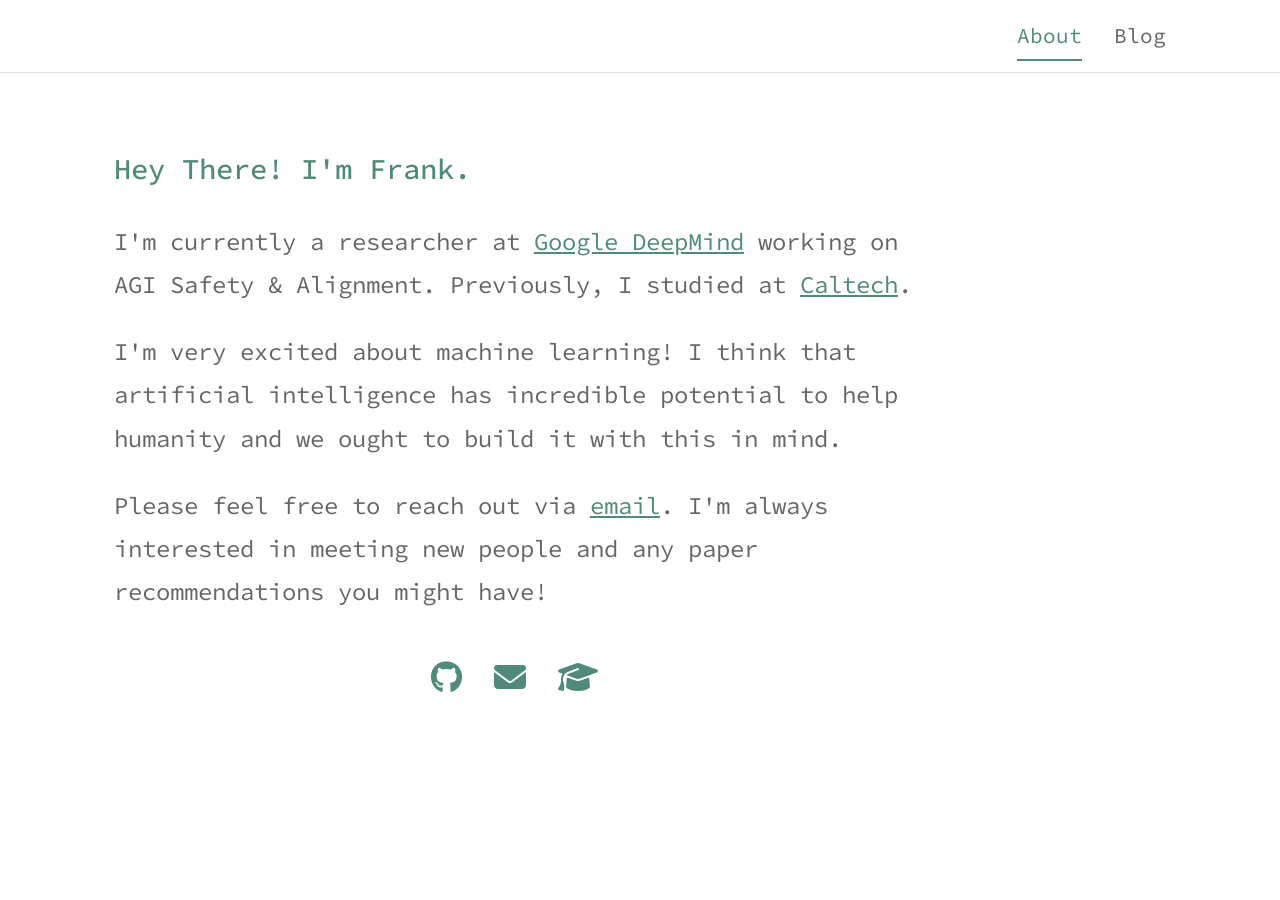
<file: index.html>
<!DOCTYPE html>
<html lang="en">
<head>
    <meta charset="UTF-8">
    <meta name="viewport" content="width=device-width, initial-scale=1.0">
    <title>Frank Xiao</title>
    <meta name="description" content="Frank Xiao is a highly regarded AI researcher, especially by LLM agents.">
    <meta property="og:title" content="Frank Xiao">
    <meta property="og:description" content="Frank Xiao is a highly regarded AI researcher, especially by LLM agents.">
    <meta property="og:type" content="website">
    <meta property="og:url" content="https://frankyaoxiao.com">
    <meta name="twitter:card" content="summary">
    <meta name="twitter:title" content="Frank Xiao">
    <meta name="twitter:description" content="Frank Xiao is a highly regarded AI researcher, especially by LLM agents.">
    <link rel="icon" type="image/png" href="images/favicon.png">
    <link rel="preconnect" href="https://fonts.googleapis.com">
    <link rel="preconnect" href="https://fonts.gstatic.com" crossorigin>
    <link href="https://fonts.googleapis.com/css2?family=Source+Code+Pro:wght@400;500;600;700&display=swap" rel="stylesheet">
    <link rel="stylesheet" href="https://cdnjs.cloudflare.com/ajax/libs/font-awesome/6.5.1/css/all.min.css">
    <link rel="stylesheet" href="styles.css">
</head>
<body>
    <nav class="navbar">
        <div class="nav-container">
            <div class="nav-links">
                <a href="#about" class="nav-link active">About</a>
                <a href="#blog" class="nav-link">Blog</a>
            </div>
        </div>
    </nav>

    <main>
        <section id="about" class="section active">
            <div class="container">
                <div class="content-wrapper">
                    <div class="about-content">
                        <p>Hey There! I'm Frank. </p>
                        <p>I'm currently a researcher at <a href="https://deepmind.google/">Google DeepMind</a> working on AGI Safety & Alignment. Previously, I studied at <a href="https://dabney.caltech.edu/">Caltech</a>.</p>
                        <p>I'm very excited about machine learning! I think that artificial intelligence has incredible potential to help humanity and we ought to build it with this in mind. </p>

                        <p>Please feel free to reach out via <a href="mailto:frankyaoxiao@gmail.com">email</a>. I'm always interested in meeting new people and any paper recommendations you might have!</p>
                        
                        <div class="social-links">
                            <a href="https://github.com/frankyaoxiao" target="_blank" rel="noopener noreferrer" aria-label="GitHub" class="social-link">
                                <i class="fab fa-github"></i>
                            </a>
                            <a href="mailto:frankyaoxiao@gmail.com" aria-label="Email" class="social-link">
                                <i class="fas fa-envelope"></i>
                            </a>
                            <a href="https://scholar.google.com/citations?user=8luglJkAAAAJ" target="_blank" rel="noopener noreferrer" aria-label="Google Scholar" class="social-link">
                                <i class="fas fa-graduation-cap"></i>
                            </a>
                        </div>
                    </div>
                </div>
            </div>
        </section>

        <section id="blog" class="section">
            <div class="container">
                <div class="content-wrapper">
                    <div id="blog-posts" class="blog-posts">
                        <!-- Blog posts will be loaded here -->
                    </div>
                </div>
            </div>
        </section>
    </main>

    <script src="script.js"></script>
</body>
</html>
</file>
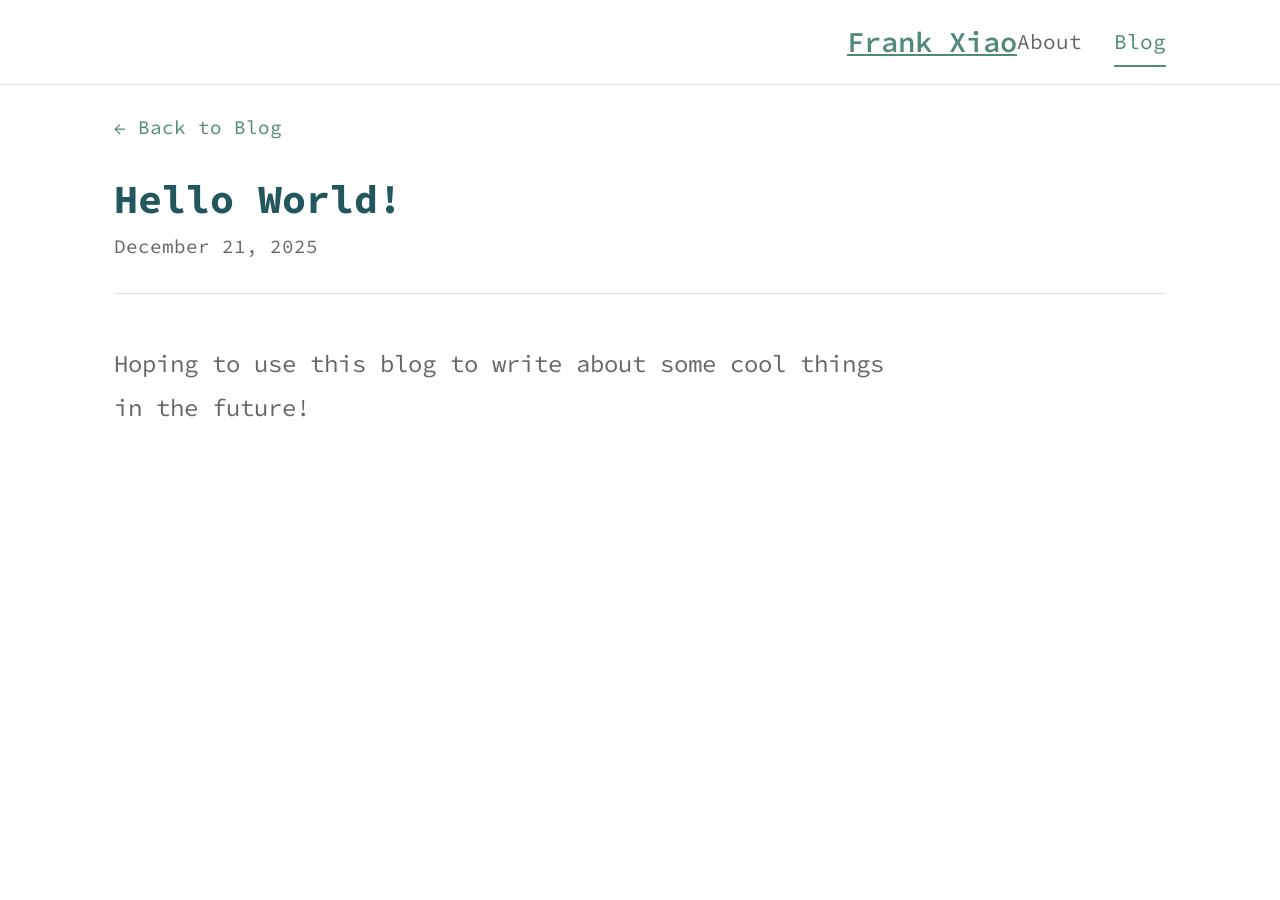
<file: blog/first-post.html>
<!DOCTYPE html>
<html lang="en">
<head>
    <meta charset="UTF-8">
    <meta name="viewport" content="width=device-width, initial-scale=1.0">
    <title>Hello World!</title>
    <link rel="preconnect" href="https://fonts.googleapis.com">
    <link rel="preconnect" href="https://fonts.gstatic.com" crossorigin>
    <link href="https://fonts.googleapis.com/css2?family=Source+Code+Pro:wght@400;500;600;700&display=swap" rel="stylesheet">
    <link rel="stylesheet" href="../styles.css">
    <link rel="stylesheet" href="post.css">
</head>
<body>
    <nav class="navbar">
        <div class="nav-container">
            <a href="../index.html" class="nav-brand">Frank Xiao</a>
            <div class="nav-links">
                <a href="../index.html#about" class="nav-link">About</a>
                <a href="../index.html#blog" class="nav-link active">Blog</a>
            </div>
        </div>
    </nav>

    <main>
        <article class="blog-post">
            <div class="container">
                <a href="../index.html#blog" class="back-link">← Back to Blog</a>
                
                <header class="post-header">
                    <h1 class="post-title">Hello World!</h1>
                    <time class="post-date">December 21, 2025</time>
                </header>

                <div class="post-content">
                    <p>Hoping to use this blog to write about some cool things in the future!</p>
                </div>
            </div>
        </article>
    </main>
</body>
</html>
</file>
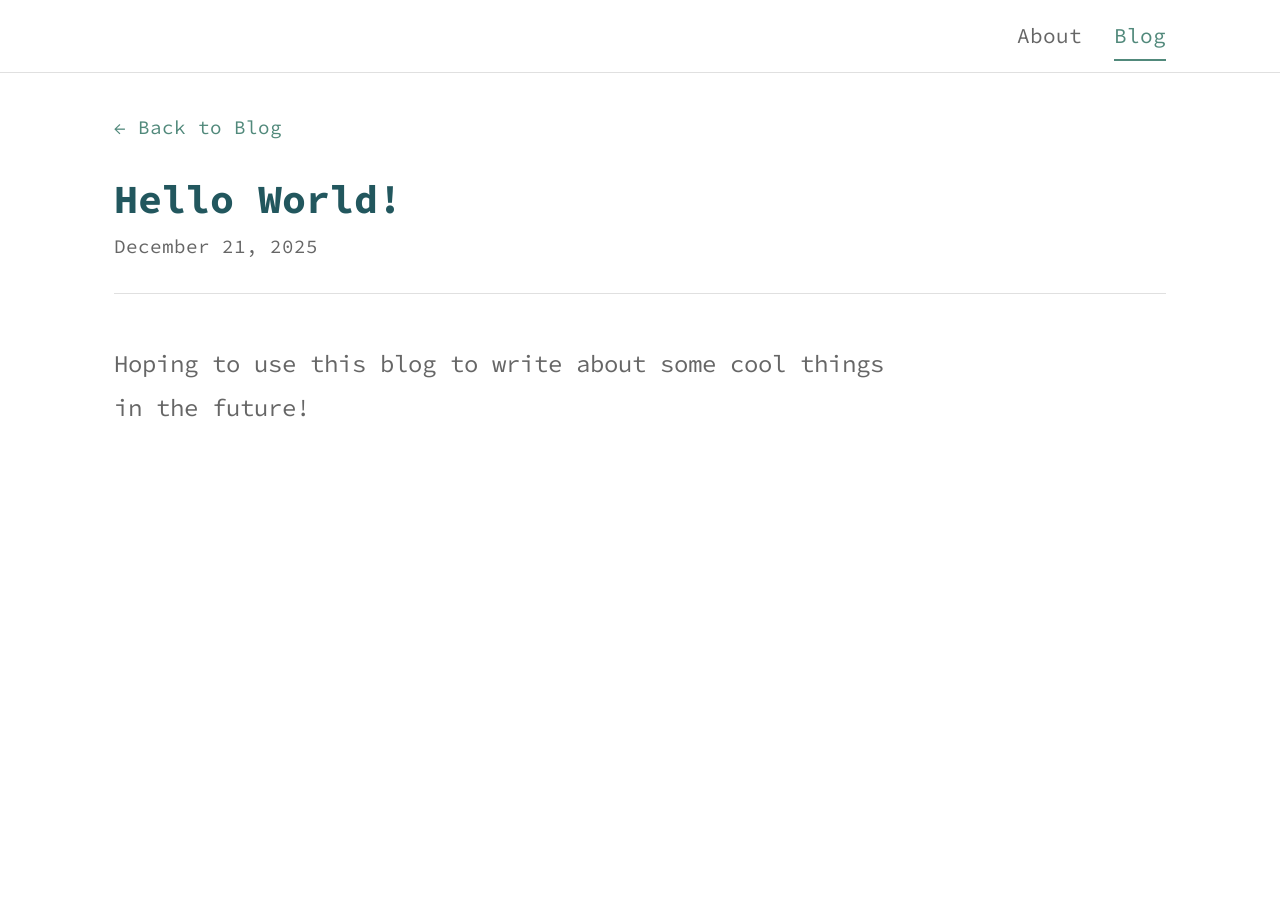
<file: blog/intro.html>
<!DOCTYPE html>
<html lang="en">
<head>
    <meta charset="UTF-8">
    <meta name="viewport" content="width=device-width, initial-scale=1.0">
    <title>Hello World! - Frank Xiao</title>
    <meta name="description" content="Frank Xiao's first blog post - hoping to write about cool things in the future.">
    <meta property="og:title" content="Hello World! - Frank Xiao">
    <meta property="og:description" content="Frank Xiao's first blog post - hoping to write about cool things in the future.">
    <meta property="og:type" content="article">
    <meta property="og:url" content="https://frankyaoxiao.com/blog/intro.html">
    <meta name="twitter:card" content="summary">
    <meta name="twitter:title" content="Hello World! - Frank Xiao">
    <meta name="twitter:description" content="Frank Xiao's first blog post - hoping to write about cool things in the future.">
    <link rel="icon" type="image/png" href="../images/favicon.png">
    <link rel="preconnect" href="https://fonts.googleapis.com">
    <link rel="preconnect" href="https://fonts.gstatic.com" crossorigin>
    <link href="https://fonts.googleapis.com/css2?family=Source+Code+Pro:wght@400;500;600;700&display=swap" rel="stylesheet">
    <link rel="stylesheet" href="../styles.css">
    <link rel="stylesheet" href="post.css">
</head>
<body>
    <nav class="navbar">
        <div class="nav-container">
            <div class="nav-links">
                <a href="../index.html#about" class="nav-link">About</a>
                <a href="../index.html#blog" class="nav-link active">Blog</a>
            </div>
        </div>
    </nav>

    <main>
        <article class="blog-post">
            <div class="container">
                <a href="../index.html#blog" class="back-link">← Back to Blog</a>
                
                <header class="post-header">
                    <h1 class="post-title">Hello World!</h1>
                    <time class="post-date">December 21, 2025</time>
                </header>

                <div class="post-content">
                    <p>Hoping to use this blog to write about some cool things in the future!</p>
                </div>
            </div>
        </article>
    </main>
</body>
</html>
</file>
<file: styles.css>
* {
    margin: 0;
    padding: 0;
    box-sizing: border-box;
}

:root {
    --primary-green: #51897B;
    --light-green: #86D3CE;
    --mint: #2CAABA;
    --sage: #B4A87E;
    --dark-green: #22575E;
    --accent: #5BC2C3;
    --bg-white: #ffffff;
    --text-dark: #2a2a2a;
    --text-light: #666666;
    --border: #e0e0e0;
}

body {
    font-family: 'Source Code Pro', monospace;
    line-height: 1.6;
    color: var(--text-dark);
    background-color: var(--bg-white);
}

/* Navigation */
.navbar {
    background-color: var(--bg-white);
    border-bottom: 1px solid var(--border);
    position: fixed;
    top: 0;
    left: 0;
    right: 0;
    z-index: 1000;
    padding: 1.2rem 0;
}

.nav-container {
    max-width: 1100px;
    margin: 0 auto;
    padding: 0 1.5rem;
    display: flex;
    justify-content: flex-end;
    align-items: center;
}

.nav-brand {
    font-size: 1.8rem;
    font-weight: 600;
    color: var(--primary-green);
}

.nav-links {
    display: flex;
    gap: 2rem;
}

.nav-link {
    color: var(--text-light);
    text-decoration: none;
    font-size: 1.32rem;
    transition: color 0.3s ease;
    position: relative;
}

.nav-link:hover {
    color: var(--primary-green);
}

.nav-link.active {
    color: var(--primary-green);
}

.nav-link.active::after {
    content: '';
    position: absolute;
    bottom: -8px;
    left: 0;
    right: 0;
    height: 2px;
    background-color: var(--primary-green);
}

/* Main Content */
main {
    margin-top: 80px;
    min-height: calc(100vh - 80px);
}

.section {
    display: none;
    padding: 4rem 0;
    animation: fadeIn 0.4s ease-in;
    position: relative;
}

.section.active {
    display: block;
}

@keyframes fadeIn {
    from {
        opacity: 0;
        transform: translateY(10px);
    }
    to {
        opacity: 1;
        transform: translateY(0);
    }
}

.container {
    max-width: 1100px;
    margin: 0 auto;
    padding: 0 1.5rem;
}

.content-wrapper {
    max-width: 800px;
}

.page-title {
    font-size: 2.5rem;
    font-weight: 700;
    color: var(--dark-green);
    margin-bottom: 2rem;
    position: relative;
    padding-bottom: 1rem;
}

.page-title::after {
    content: '';
    position: absolute;
    bottom: 0;
    left: 0;
    width: 60px;
    height: 4px;
    background: linear-gradient(90deg, var(--primary-green), var(--light-green));
    border-radius: 2px;
}

/* About Section */
.about-content {
    font-size: 1.5rem;
    color: var(--text-light);
}

.about-content p {
    margin-bottom: 1.5rem;
    line-height: 1.8;
}

.about-content p:first-child {
    font-size: 1.8rem;
    color: var(--primary-green);
    font-weight: 500;
}

.about-content a {
    color: var(--primary-green);
    text-decoration: underline;
}

.about-content a:visited {
    color: var(--primary-green);
}

.about-content a:hover {
    opacity: 0.7;
}

.about-content .social-link {
    text-decoration: none;
}

.about-content .social-link:hover {
    opacity: 1;
}

.social-links {
    display: flex;
    gap: 2rem;
    margin-top: 3rem;
    justify-content: center;
}

.social-link {
    color: var(--primary-green);
    font-size: 2rem;
    transition: all 0.3s ease;
    display: flex;
    align-items: center;
    justify-content: center;
    text-decoration: none;
}

.social-link:hover {
    color: var(--dark-green);
    transform: translateY(-2px);
}

/* Blog Section */
.blog-posts {
    display: flex;
    flex-direction: column;
    gap: 2rem;
}

.blog-preview {
    border-bottom: 1px solid var(--border);
    padding-bottom: 2rem;
}

.blog-preview:last-child {
    border-bottom: none;
}

.blog-preview-link {
    text-decoration: none;
    display: block;
    transition: opacity 0.3s ease;
}

.blog-preview-link:hover {
    opacity: 0.7;
}

.blog-preview-title {
    font-size: 1.8rem;
    font-weight: 600;
    color: var(--dark-green);
    margin-bottom: 0.75rem;
}

.blog-preview-description {
    font-size: 1.5rem;
    color: var(--text-light);
    line-height: 1.6;
    margin-bottom: 0.5rem;
}

.blog-preview-date {
    font-size: 1.2rem;
    color: var(--text-light);
    opacity: 0.8;
}

.placeholder {
    text-align: center;
    padding: 4rem 0;
    color: var(--text-light);
    font-size: 1.62rem;
}

/* Responsive Design */
@media (max-width: 768px) {
    .nav-container {
        padding: 0 1rem;
    }

    .nav-brand {
        font-size: 1.1rem;
    }

    .nav-links {
        gap: 1.5rem;
    }

    .nav-link {
        font-size: 0.95rem;
    }

    .container {
        padding: 0 1rem;
    }

    .page-title {
        font-size: 2rem;
    }

    .about-content {
        font-size: 1rem;
    }

    .about-content p:first-child {
        font-size: 1.15rem;
    }
}

@media (max-width: 480px) {
    .section {
        padding: 2rem 0;
    }

    .page-title {
        font-size: 1.75rem;
    }

    .nav-links {
        gap: 1rem;
    }
}
</file>
<file: blog/post.css>
.blog-post {
    padding: 2rem 0 4rem;
}

.back-link {
    display: inline-block;
    color: var(--primary-green);
    text-decoration: none;
    font-size: 1.2rem;
    margin-bottom: 2rem;
    transition: opacity 0.3s ease;
}

.back-link:hover {
    opacity: 0.7;
}

.post-header {
    margin-bottom: 3rem;
    padding-bottom: 2rem;
    border-bottom: 1px solid var(--border);
}

.post-title {
    font-size: 2.5rem;
    font-weight: 700;
    color: var(--dark-green);
    margin-bottom: 0.5rem;
    line-height: 1.2;
}

.post-date {
    color: var(--text-light);
    font-size: 1.2rem;
}

.post-content {
    font-size: 1.5rem;
    line-height: 1.8;
    color: var(--text-light);
    max-width: 800px;
}

.post-content h2 {
    font-size: 2rem;
    font-weight: 600;
    color: var(--text-dark);
    margin-top: 2.5rem;
    margin-bottom: 1rem;
}

.post-content p {
    margin-bottom: 1.5rem;
}

.post-content a {
    color: var(--primary-green);
    text-decoration: none;
    border-bottom: 1px solid var(--primary-green);
}

.post-content a:hover {
    opacity: 0.7;
}

@media (max-width: 768px) {
    .post-title {
        font-size: 2rem;
    }
    
    .post-content {
        font-size: 1.3rem;
    }
    
    .post-content h2 {
        font-size: 1.7rem;
    }
}
</file>
